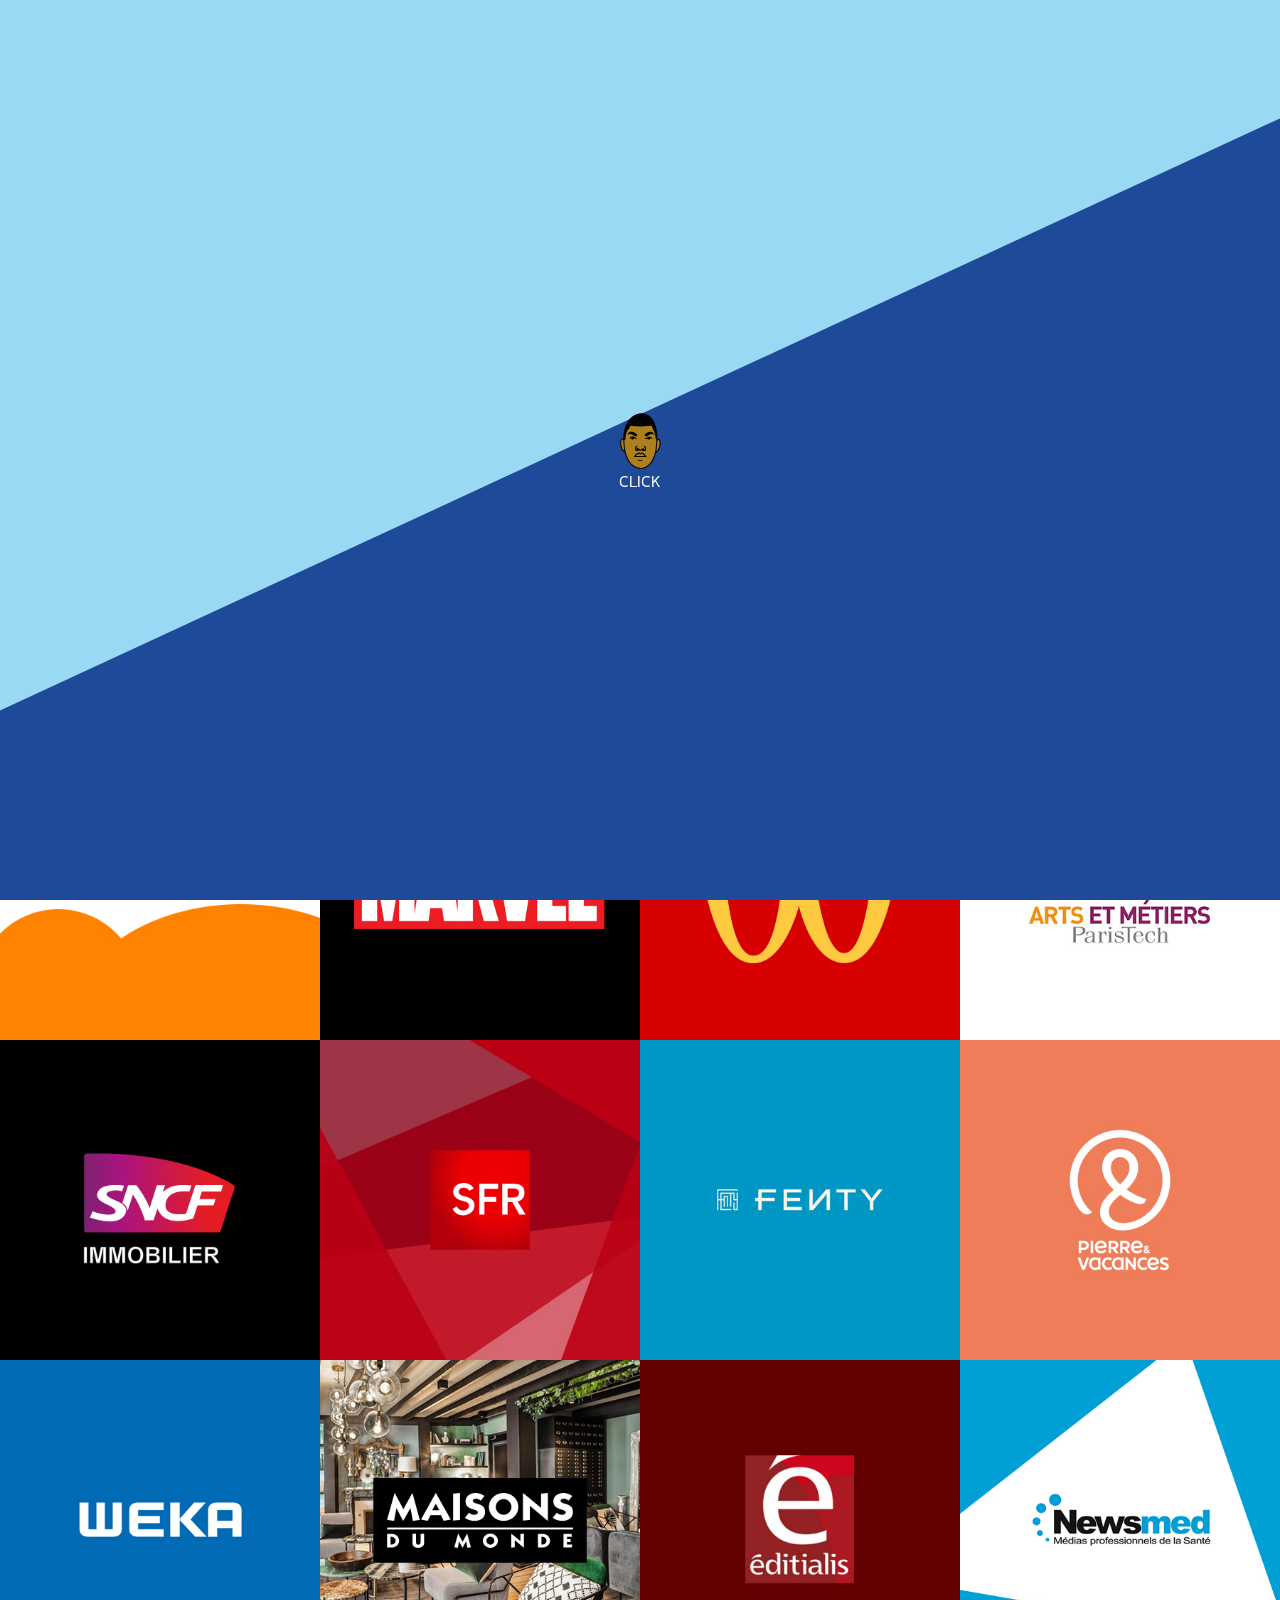
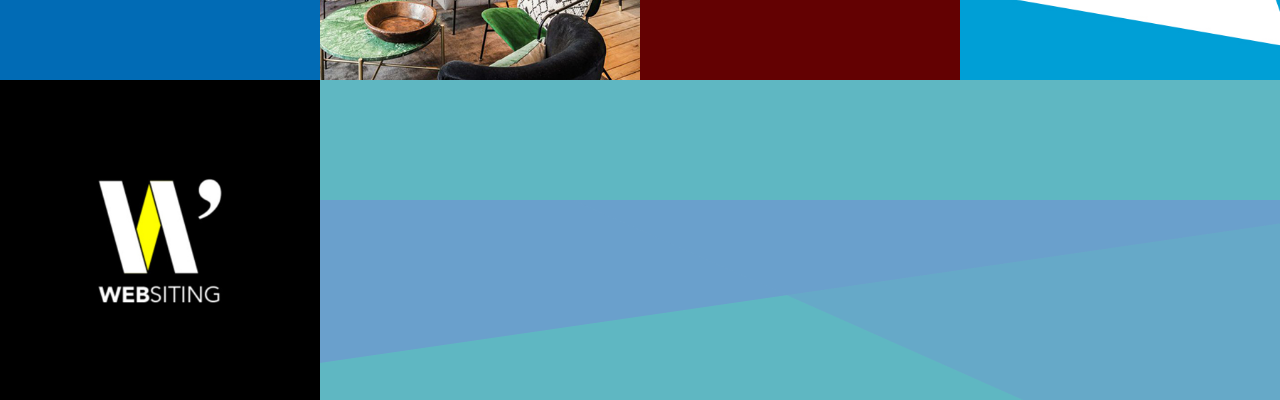
<file: index.html>
<!DOCTYPE html>
<html lang="fr">
<head>
  <meta charset="UTF-8">
  <meta name="viewport" content="width=device-width, initial-scale=1.0">
  <meta http-equiv="X-UA-Compatible" content="ie=edge">
  <link rel="apple-touch-icon" sizes="57x57" href="https://erkomxtil.github.io/DelaStefProd/images/icons/apple-icon-57x57.png">
  <link rel="apple-touch-icon" sizes="60x60" href="https://erkomxtil.github.io/DelaStefProd/images/icons/apple-icon-60x60.png">
  <link rel="apple-touch-icon" sizes="72x72" href="https://erkomxtil.github.io/DelaStefProd/images/icons/apple-icon-72x72.png">
  <link rel="apple-touch-icon" sizes="76x76" href="https://erkomxtil.github.io/DelaStefProd/images/icons/apple-icon-76x76.png">
  <link rel="apple-touch-icon" sizes="114x114" href="https://erkomxtil.github.io/DelaStefProd/images/icons/apple-icon-114x114.png">
  <link rel="apple-touch-icon" sizes="120x120" href="https://erkomxtil.github.io/DelaStefProd/images/icons/apple-icon-120x120.png">
  <link rel="apple-touch-icon" sizes="144x144" href="https://erkomxtil.github.io/DelaStefProd/images/icons/apple-icon-144x144.png">
  <link rel="apple-touch-icon" sizes="152x152" href="https://erkomxtil.github.io/DelaStefProd/images/icons/apple-icon-152x152.png">
  <link rel="apple-touch-icon" sizes="180x180" href="https://erkomxtil.github.io/DelaStefProd/images/icons/apple-icon-180x180.png">
  <link rel="icon" type="image/png" sizes="192x192"  href="https://erkomxtil.github.io/DelaStefProd/images/icons/android-icon-192x192.png">
  <link rel="icon" type="image/png" sizes="32x32" href="https://erkomxtil.github.io/DelaStefProd/images/icons/favicon-32x32.png">
  <link rel="icon" type="image/png" sizes="96x96" href="https://erkomxtil.github.io/DelaStefProd/images/icons/favicon-96x96.png">
  <link rel="icon" type="image/png" sizes="16x16" href="https://erkomxtil.github.io/DelaStefProd/images/icons/favicon-16x16.png">
  <link rel="stylesheet" href="./css/style.css">
  <link href="https://fonts.googleapis.com/css?family=Electrolize&display=swap" rel="stylesheet">
  <title>Delastef</title>
</head>
<body>
  <header>
    <nav id="mainNav">
      <div class="logo">
        <a href="#">
          <img src="https://erkomxtil.github.io/DelaStefProd/images/just-me.png" alt="Logo">
        </a>
      </div>
      <div id="titreNavigation"></div>
      <div class="liens">
        <ul>
          <li><a id="accueil" href="#">Accueil</a></li>
          <li><a id="realisations" href="#">Réalisations</a></li>
          <li><a id="contact" href="#">Contact</a></li>
          <li><a id="linkedin" href="https://www.linkedin.com/in/stephane-chaffre/" target="_blank"><img src="images/linkedin-icon.png" alt="Linkedin"></a></li>
          <li><a id="github" href="https://github.com/Erkomxtil" target="_blank"><img src="images/github-icon.png" alt="Github"></a></li>
        </ul>
      </div>
    </nav>
  </header>
  <div id="main"></div>
  <div class="roue">
    <svg version="1.1" id="roue" xmlns="http://www.w3.org/2000/svg" xmlns:xlink="http://www.w3.org/1999/xlink" x="0px" y="0px"
    width="600px" height="640px" viewBox="0 0 1200 1280" enable-background="new 0 0 600 640" xml:space="preserve">
 <path id="roue" fill="#7FC5CE" d="M643.373,233.272c-3.9,10.1-11.801,31.6-17.601,47.899c-5.7,16.2-11,31.101-11.7,33l-1.3,3.5l-17.899,0.601
   c-28.301,1-55.7,4.899-74.2,10.5c-6.2,1.899-11.7,3.399-12.101,3.399c-0.5,0-5.1-6-10.199-13.3c-16-22.7-54.3-75.2-55.4-75.899
   c-1.2-0.801-9.3,2.199-21.3,7.8c-5.1,2.399-9.6,4.399-10,4.399c-0.5,0-6,3-12.3,6.601c-6.3,3.7-16.2,9.399-22,12.7
   c-18.9,10.8-43,28.8-43,32.199c0,1.301,5.399,13.101,33.7,73.801l11.5,24.699l-8.601,9c-4.7,5-11.1,12.101-14.1,15.801
   c-3,3.699-8,9.6-11.101,13.199c-6.6,7.7-20.8,28.9-25.3,37.7c-1.7,3.5-3.5,6.3-3.899,6.3c-0.4,0-14.7-2.399-31.7-5.399
   c-47.7-8.4-76.7-12.8-77.5-11.9c-1.101,1.2-10.2,24.101-14.3,35.9c-4.101,11.8-10.4,42-14.601,70.399c-1.1,6.9-2.2,13.2-2.5,14
   c-0.5,1.301,6.9,4.5,38.101,16.4c21.399,8.2,44.5,17.1,51.6,19.9l12.7,4.899v13.2c0.1,24.2,2.8,44.4,10.1,74.1
   c2.2,8.801,3.9,16.4,3.9,17c0,0.5-1.7,2.2-3.8,3.601c-20.2,13.899-81.601,58.5-83.2,60.399c-2.4,2.801,16.1,40.4,33.399,68
   c7.4,11.9,21.301,31.9,26.801,38.801l2.3,2.8l17.5-8.101c42.3-19.699,80.8-37,82.399-37c1,0,7.601,5.5,14.801,12.301
   c16.3,15.399,24.899,21.8,47.3,35.5c12.7,7.699,18.1,11.6,18.3,13c0.2,1.1-1.7,14.3-4.2,29.399c-2.5,15-6.2,38.7-8.2,52.601
   c-3.1,21.399-3.5,25.5-2.3,26.3c7,4.5,42.1,15.6,70.4,22.3c17.1,4.1,49.399,10.1,50,9.4c1.399-1.801,26.1-66.801,35-92.301
   c2.199-6.1,4.399-11.3,4.899-11.699c0.601-0.4,8.101-0.801,16.601-0.801c25.3,0,42.699-2.5,69.699-10.1l14.7-4.1l2.601,2.899
   c1.399,1.601,16.1,22.101,32.699,45.5l30.301,42.601l17-7.801c22.6-10.399,35.8-17.5,51.399-27.699c13.7-8.9,34.601-24.5,38.3-28.5
   l2.101-2.301l-7.8-17.5c-4.2-9.6-13.9-30.8-21.5-47c-7.5-16.199-14.2-30.899-14.801-32.699c-1-3.2-0.8-3.4,7.9-12.801
   c17.3-18.5,32.3-38.6,41.5-55.699c2.8-5.101,5.7-10,6.5-10.801c1.6-1.699-0.8-2,59.9,8c23.699,4,44.899,7.4,47.1,7.7l4.1,0.5
   l3.301-8.3c4.3-11.3,15.1-44.8,18.8-58.4c2.5-9.199,7.3-34.399,9.6-51.199c0.601-4.101,0.5-4.301-3.1-6.101
   c-4.8-2.5-24.601-10-64.3-24.7c-17.301-6.399-32.5-12.3-33.7-13.1c-2.2-1.4-2.3-2-2.3-17.2c0-22.6-3-44.6-9.601-70.5
   c-1.399-5.3-2.399-10.7-2.2-11.899c0.2-1.5,7.2-7.101,23.2-18.5c19-13.601,61.8-45.5,64.9-48.301c1.7-1.5-13-32.899-24.9-53.6
   c-11.399-19.9-36.3-54.4-39.1-54.4c-2,0-31.3,13.101-64.3,28.7c-16.801,8-31.7,14.8-33.2,15c-2.4,0.5-4.3-1-15.601-11.899
   c-13-12.7-30.1-26.2-42.699-33.601c-6.601-3.899-15.5-9.899-19.601-13.2c-2.1-1.699-2.899,4,9.101-71.5
   c2.699-17.6,5.3-33.6,5.6-35.699l0.5-3.601l-15.3-6c-18.2-7.1-39.7-14.2-43.101-14.2c-1.399,0-4.199-0.699-6.3-1.6
   c-4-1.7-41.899-9.7-51.5-10.9l-5.7-0.699L643.373,233.272z M620.673,481.671c49.2,6.4,90.5,32.301,114.6,71.801
   c10.8,17.6,19.8,40,23.2,57.199c0.9,4.601,1.4,13.9,1.4,27c-0.101,18.2-0.301,21.1-2.9,32c-7.9,34.101-20.2,57.801-40.6,78.4
   c-23.801,24.1-56.7,40.9-90.9,46.6c-29.3,4.9-67.9-2-98.2-17.6c-45.399-23.5-77.6-71.7-82.899-124.4c-2.8-27.599,5.399-65.5,20-92
   c21.399-38.899,63.699-69,108.8-77.399C591.173,479.871,603.773,479.472,620.673,481.671z">
   </path>
   </svg>
  </div>
  <div id="modalLink">
    <nav id="mobileNav">
      <ul>
        <li><a class="accueil" href="#">Accueil</a></li>
        <li><a class="realisations" href="#">Réalisations</a></li>
        <li><a class="contact" href="#">Contact</a></li>
      </ul>
    </nav>
    <nav class="social">
      <li><a id="linkedin" href="https://www.linkedin.com/in/stephane-chaffre/" target="_blank"><img src="../images/linkedin-icon.png" alt="Linkedin"></a></li>
      <li><a id="github" href="https://github.com/Erkomxtil" target="_blank"><img src="../images/github-icon.png" alt="Github"></a></li>
    </nav>
    <div id="close"></div>
  </div>
  <div class="transition">
    <div class="moveUp"></div> 
    <div class="moveDown"></div>
    <figure>
      <img src="https://erkomxtil.github.io/DelaStefProd/images/just-me.png" alt="Just me">
      <figcaption>Click</figcaption>
    </figure>
  </div>
  <script type="module" src="./js/main.js"></script>
</body>
</html>
</file>
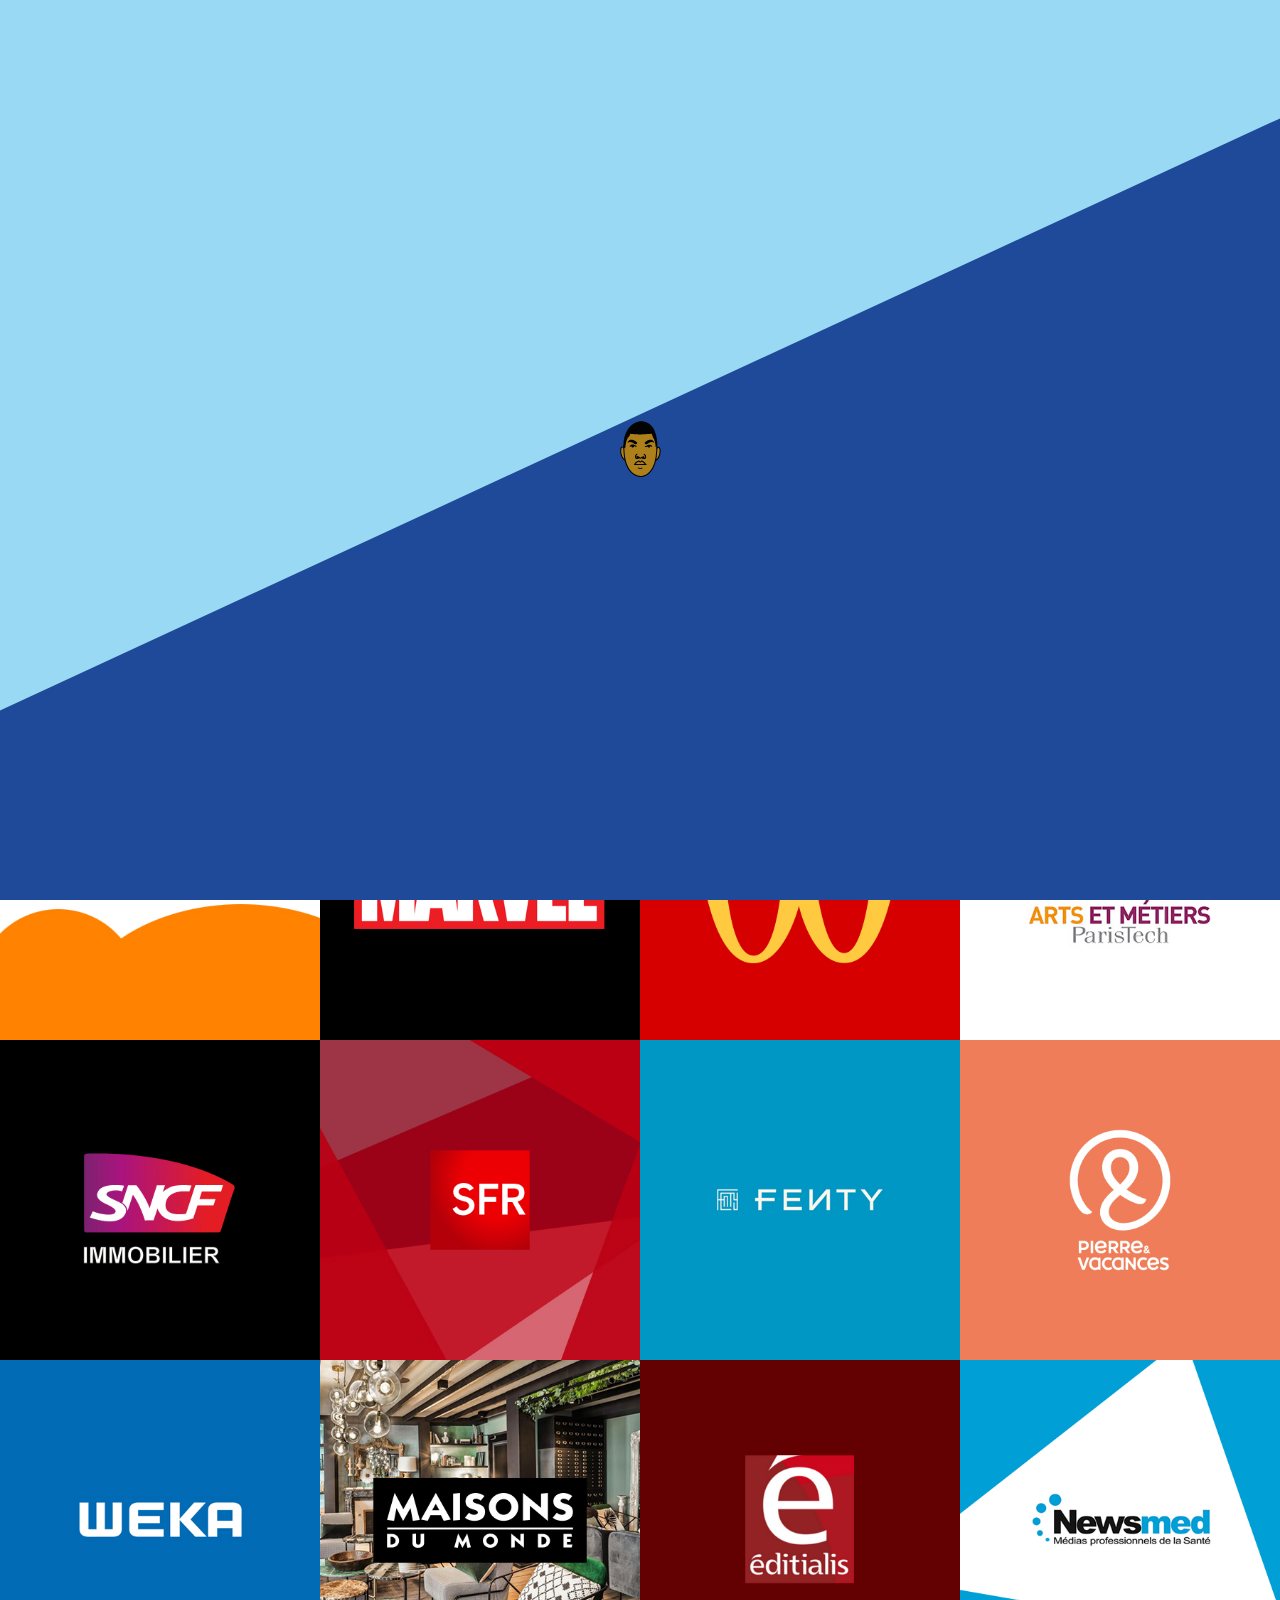
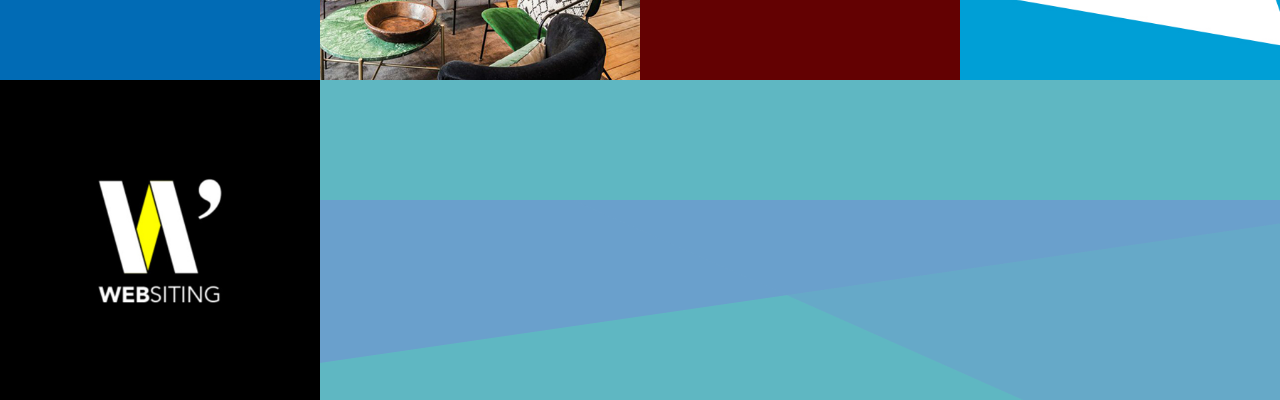
<file: delastef.html>
<!DOCTYPE html>
<html lang="fr">
<head>
  <meta charset="UTF-8">
  <meta name="viewport" content="width=device-width, initial-scale=1.0">
  <meta http-equiv="X-UA-Compatible" content="ie=edge">
  <link rel="apple-touch-icon" sizes="57x57" href="./images/icons/apple-icon-57x57.png">
  <link rel="apple-touch-icon" sizes="60x60" href="./images/icons/apple-icon-60x60.png">
  <link rel="apple-touch-icon" sizes="72x72" href="./images/icons/apple-icon-72x72.png">
  <link rel="apple-touch-icon" sizes="76x76" href="./images/icons/apple-icon-76x76.png">
  <link rel="apple-touch-icon" sizes="114x114" href="./images/icons/apple-icon-114x114.png">
  <link rel="apple-touch-icon" sizes="120x120" href="./images/icons/apple-icon-120x120.png">
  <link rel="apple-touch-icon" sizes="144x144" href="./images/icons/apple-icon-144x144.png">
  <link rel="apple-touch-icon" sizes="152x152" href="./images/icons/apple-icon-152x152.png">
  <link rel="apple-touch-icon" sizes="180x180" href="./images/icons/apple-icon-180x180.png">
  <link rel="icon" type="image/png" sizes="192x192"  href="./images/icons/android-icon-192x192.png">
  <link rel="icon" type="image/png" sizes="32x32" href="./images/icons/favicon-32x32.png">
  <link rel="icon" type="image/png" sizes="96x96" href="./images/icons/favicon-96x96.png">
  <link rel="icon" type="image/png" sizes="16x16" href="./images/icons/favicon-16x16.png">
  <link rel="stylesheet" href="./css/style.css">
  <link href="https://fonts.googleapis.com/css?family=Electrolize&display=swap" rel="stylesheet">
  <title>Delastef</title>
</head>
<body>
  <header>
    <nav id="mainNav">
      <div class="logo">
        <a href="#">
          <img src="../images/just-me.png" alt="Logo">
        </a>
      </div>
      <div id="titreNavigation"></div>
      <div class="liens">
        <ul>
          <li><a id="accueil" href="#">Accueil</a></li>
          <li><a id="realisations" href="#">Réalisations</a></li>
          <li><a id="contact" href="#">Contact</a></li>
          <li><a id="linkedin" href="https://www.linkedin.com/in/stephane-chaffre/" target="_blank"><img src="../images/linkedin-icon.png" alt="Linkedin"></a></li>
          <li><a id="github" href="https://github.com/Erkomxtil" target="_blank"><img src="../images/github-icon.png" alt="Github"></a></li>
        </ul>
      </div>
    </nav>
  </header>
  <div id="main"></div>
  <div class="roue">
    <svg version="1.1" id="roue" xmlns="http://www.w3.org/2000/svg" xmlns:xlink="http://www.w3.org/1999/xlink" x="0px" y="0px"
    width="600px" height="640px" viewBox="0 0 1200 1280" enable-background="new 0 0 600 640" xml:space="preserve">
 <path id="roue" fill="#7FC5CE" d="M643.373,233.272c-3.9,10.1-11.801,31.6-17.601,47.899c-5.7,16.2-11,31.101-11.7,33l-1.3,3.5l-17.899,0.601
   c-28.301,1-55.7,4.899-74.2,10.5c-6.2,1.899-11.7,3.399-12.101,3.399c-0.5,0-5.1-6-10.199-13.3c-16-22.7-54.3-75.2-55.4-75.899
   c-1.2-0.801-9.3,2.199-21.3,7.8c-5.1,2.399-9.6,4.399-10,4.399c-0.5,0-6,3-12.3,6.601c-6.3,3.7-16.2,9.399-22,12.7
   c-18.9,10.8-43,28.8-43,32.199c0,1.301,5.399,13.101,33.7,73.801l11.5,24.699l-8.601,9c-4.7,5-11.1,12.101-14.1,15.801
   c-3,3.699-8,9.6-11.101,13.199c-6.6,7.7-20.8,28.9-25.3,37.7c-1.7,3.5-3.5,6.3-3.899,6.3c-0.4,0-14.7-2.399-31.7-5.399
   c-47.7-8.4-76.7-12.8-77.5-11.9c-1.101,1.2-10.2,24.101-14.3,35.9c-4.101,11.8-10.4,42-14.601,70.399c-1.1,6.9-2.2,13.2-2.5,14
   c-0.5,1.301,6.9,4.5,38.101,16.4c21.399,8.2,44.5,17.1,51.6,19.9l12.7,4.899v13.2c0.1,24.2,2.8,44.4,10.1,74.1
   c2.2,8.801,3.9,16.4,3.9,17c0,0.5-1.7,2.2-3.8,3.601c-20.2,13.899-81.601,58.5-83.2,60.399c-2.4,2.801,16.1,40.4,33.399,68
   c7.4,11.9,21.301,31.9,26.801,38.801l2.3,2.8l17.5-8.101c42.3-19.699,80.8-37,82.399-37c1,0,7.601,5.5,14.801,12.301
   c16.3,15.399,24.899,21.8,47.3,35.5c12.7,7.699,18.1,11.6,18.3,13c0.2,1.1-1.7,14.3-4.2,29.399c-2.5,15-6.2,38.7-8.2,52.601
   c-3.1,21.399-3.5,25.5-2.3,26.3c7,4.5,42.1,15.6,70.4,22.3c17.1,4.1,49.399,10.1,50,9.4c1.399-1.801,26.1-66.801,35-92.301
   c2.199-6.1,4.399-11.3,4.899-11.699c0.601-0.4,8.101-0.801,16.601-0.801c25.3,0,42.699-2.5,69.699-10.1l14.7-4.1l2.601,2.899
   c1.399,1.601,16.1,22.101,32.699,45.5l30.301,42.601l17-7.801c22.6-10.399,35.8-17.5,51.399-27.699c13.7-8.9,34.601-24.5,38.3-28.5
   l2.101-2.301l-7.8-17.5c-4.2-9.6-13.9-30.8-21.5-47c-7.5-16.199-14.2-30.899-14.801-32.699c-1-3.2-0.8-3.4,7.9-12.801
   c17.3-18.5,32.3-38.6,41.5-55.699c2.8-5.101,5.7-10,6.5-10.801c1.6-1.699-0.8-2,59.9,8c23.699,4,44.899,7.4,47.1,7.7l4.1,0.5
   l3.301-8.3c4.3-11.3,15.1-44.8,18.8-58.4c2.5-9.199,7.3-34.399,9.6-51.199c0.601-4.101,0.5-4.301-3.1-6.101
   c-4.8-2.5-24.601-10-64.3-24.7c-17.301-6.399-32.5-12.3-33.7-13.1c-2.2-1.4-2.3-2-2.3-17.2c0-22.6-3-44.6-9.601-70.5
   c-1.399-5.3-2.399-10.7-2.2-11.899c0.2-1.5,7.2-7.101,23.2-18.5c19-13.601,61.8-45.5,64.9-48.301c1.7-1.5-13-32.899-24.9-53.6
   c-11.399-19.9-36.3-54.4-39.1-54.4c-2,0-31.3,13.101-64.3,28.7c-16.801,8-31.7,14.8-33.2,15c-2.4,0.5-4.3-1-15.601-11.899
   c-13-12.7-30.1-26.2-42.699-33.601c-6.601-3.899-15.5-9.899-19.601-13.2c-2.1-1.699-2.899,4,9.101-71.5
   c2.699-17.6,5.3-33.6,5.6-35.699l0.5-3.601l-15.3-6c-18.2-7.1-39.7-14.2-43.101-14.2c-1.399,0-4.199-0.699-6.3-1.6
   c-4-1.7-41.899-9.7-51.5-10.9l-5.7-0.699L643.373,233.272z M620.673,481.671c49.2,6.4,90.5,32.301,114.6,71.801
   c10.8,17.6,19.8,40,23.2,57.199c0.9,4.601,1.4,13.9,1.4,27c-0.101,18.2-0.301,21.1-2.9,32c-7.9,34.101-20.2,57.801-40.6,78.4
   c-23.801,24.1-56.7,40.9-90.9,46.6c-29.3,4.9-67.9-2-98.2-17.6c-45.399-23.5-77.6-71.7-82.899-124.4c-2.8-27.599,5.399-65.5,20-92
   c21.399-38.899,63.699-69,108.8-77.399C591.173,479.871,603.773,479.472,620.673,481.671z">
   </path>
   </svg>
  </div>
  <div id="modalLink">
    <nav id="mobileNav">
      <ul>
        <li><a class="accueil" href="#">Accueil</a></li>
        <li><a class="realisations" href="#">Réalisations</a></li>
        <li><a class="contact" href="#">Contact</a></li>
      </ul>
    </nav>
    <nav class="social">
      <li><a id="linkedin" href="https://www.linkedin.com/in/stephane-chaffre/" target="_blank"><img src="../images/linkedin-icon.png" alt="Linkedin"></a></li>
      <li><a id="github" href="https://github.com/Erkomxtil" target="_blank"><img src="../images/github-icon.png" alt="Github"></a></li>
    </nav>
    <div id="close"></div>
  </div>
  <div class="transition">
    <div class="moveUp"></div> 
    <div class="moveDown"></div>
    <figure>
      <img src="./images/just-me.png" alt="Just me">
    </figure>
  </div>
  <script type="module" src="./js/main.js"></script>
</body>
</html>
</file>
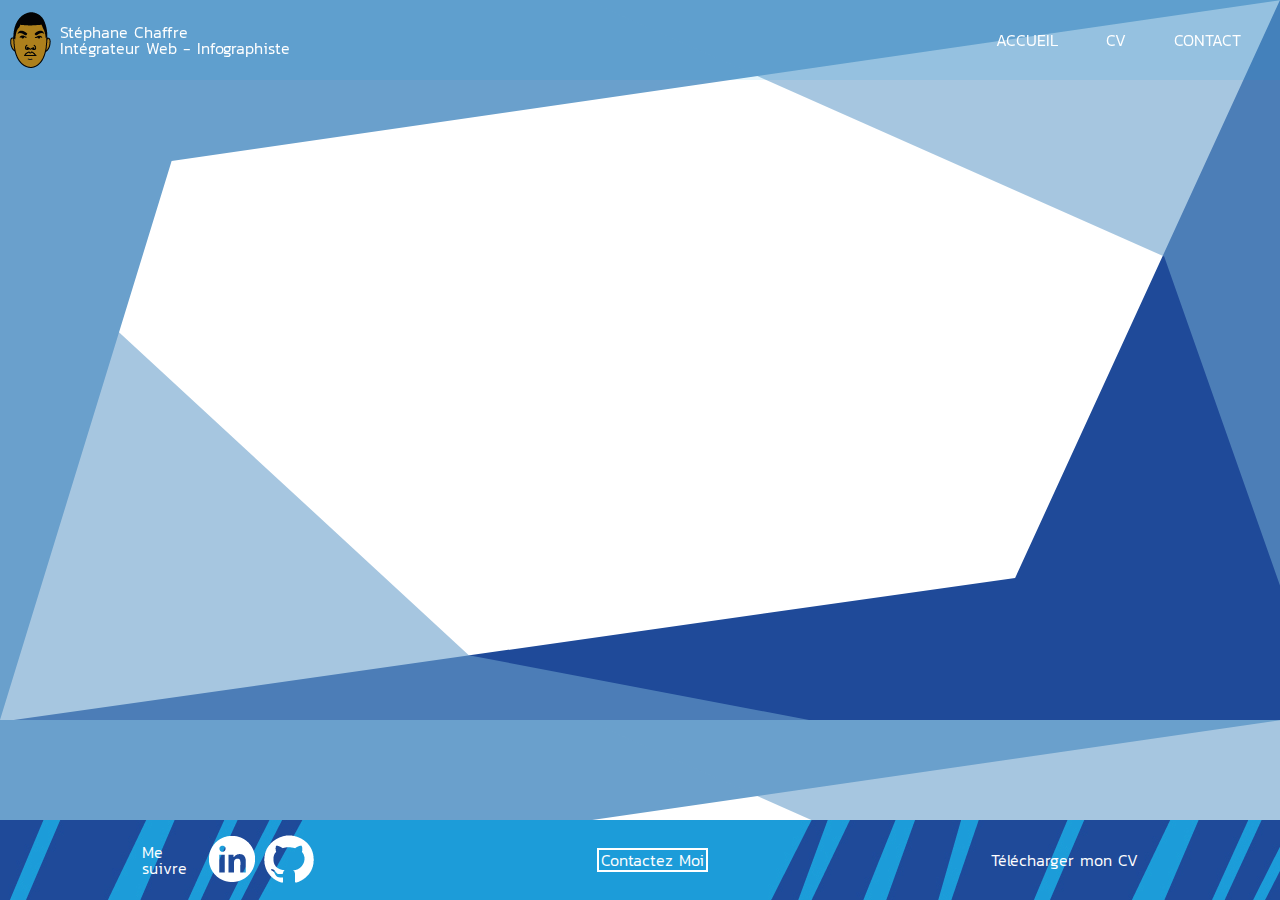
<file: html/base.html>
<!DOCTYPE html>
<html lang="fr">
<head>
  <meta charset="UTF-8">
  <meta name="viewport" content="width=device-width, initial-scale=1.0">
  <meta http-equiv="X-UA-Compatible" content="ie=edge">
  <link rel="stylesheet" href="../css/style.css">
  <link href="https://fonts.googleapis.com/css?family=Electrolize&display=swap" rel="stylesheet">
  <title>Delastef</title>
</head>
<body>
  <header>
    <nav id="mainNav">
      <div class="logo">
        <a href="index.html">
          <img src="../images/just-me.png" alt="Logo">
          <p>
            <span class="myName">Stéphane Chaffre</span><br/>
            Intégrateur Web - Infographiste
          </p> 
        </a>
      </div>   
      <div class="liens">
        <ul>
          <li><a href="#">Accueil</a></li>
          <li><a href="#">CV</a></li>
          <li><a href="#">Portfolio</a></li>
          <li><a href="#">Contact</a></li>
        </ul>
      </div>
    </nav>
  </header>
  <footer>
    <div id="socials">
      <p>
        Me suivre
        <a href="https://www.linkedin.com/in/stephane-chaffre/" target="_blank"><img src="../images/linkedin-icon.png" alt="Linkedin"></a>
        <a href="https://github.com/Erkomxtil" target="_blank"><img src="../images/github-icon.png" alt="Github"></a>
      </p> 
    </div>
    <div id="contact"><a href="#">Contactez Moi</a></div>
    <div id="cv"><a href="../images/cv.pdf" target="_blank">Télécharger mon CV</a></div>
  </footer>
  <div id="modalLink">
    <nav id="mobileNav">
      <ul>
        <li><a href="#">Accueil</a></li>
        <li><a href="#">CV</a></li>
        <li><a href="#">Portfolio</a></li>
        <li><a href="#">Contact</a></li>
      </ul>
    </nav>
    <div id="close"></div>
  </div>
  <script type="module" src="../js/main.js"></script>
</body>
</html>
</file>
<file: css/style.css>
@charset "UTF-8";
html, body, div, span, applet, object, iframe,
h1, h2, h3, h4, h5, h6, p, blockquote, pre,
a, abbr, acronym, address, big, cite, code,
del, dfn, em, img, ins, kbd, q, s, samp,
small, strike, strong, sub, sup, tt, var,
b, u, i, center,
dl, dt, dd, ol, ul, li,
fieldset, form, label, legend,
table, caption, tbody, tfoot, thead, tr, th, td,
article, aside, canvas, details, embed,
figure, figcaption, footer, header, hgroup,
menu, nav, output, ruby, section, summary,
time, mark, audio, video {
  margin: 0;
  padding: 0;
  border: 0;
  font-size: 100%;
  font: inherit;
  vertical-align: baseline;
}

/* HTML5 display-role reset for older browsers */
article, aside, details, figcaption, figure,
footer, header, hgroup, menu, nav, section {
  display: block;
}

body {
  line-height: 1;
}

ol, ul {
  list-style: none;
}

blockquote, q {
  quotes: none;
}

blockquote:before, blockquote:after,
q:before, q:after {
  content: "";
  content: none;
}

table {
  border-collapse: collapse;
  border-spacing: 0;
}

a {
  text-decoration: none;
}

* {
  box-sizing: border-box;
}

header {
  height: 80px;
}
header #mainNav {
  position: fixed;
  background-color: rgba(0, 159, 227, 0.1);
  z-index: 10;
}

@media screen and (max-width: 1024px) {
  #main {
    width: 100%;
    margin: 0 auto;
  }
}
@font-face {
  font-family: kanit;
  src: url(../font/Kanit-Regular.ttf);
}
@font-face {
  font-family: Kanit;
  src: url(../font/Kanit-Bold.ttf);
  font-weight: bold;
}
@font-face {
  font-family: kanit;
  src: url(../font/Kanit-Light.ttf);
  font-weight: lighter;
}
/* Permet de cacher la barre de défillement */
::-webkit-scrollbar {
  width: 0px;
  background: transparent;
}

.transition {
  position: absolute;
  z-index: 100;
  top: 0;
  left: 0;
  height: 100vh;
  width: 100vw;
  display: flex;
  justify-content: center;
  align-items: center;
  transition: all 2.5s ease;
  text-align: center;
}
.transition figure {
  cursor: pointer;
  z-index: 3;
  animation: light 2s linear infinite;
}
.transition figure figcaption {
  text-transform: uppercase;
  font-size: 1rem;
  color: white;
}
.transition .moveUp {
  height: 100vh;
  width: 100%;
  background: #99D9F4;
  -webkit-clip-path: polygon(0% 0%, 0% 80%, 120% 0%, 0% 0%);
          clip-path: polygon(0% 0%, 0% 80%, 120% 0%, 0% 0%);
  position: absolute;
  top: 0;
  transition: all 1s ease;
}
.transition .moveDown {
  height: 100vh;
  width: 100%;
  background: #1F4A99;
  -webkit-clip-path: polygon(120% 0%, 100% 0%, 100% 100%, -32% 100%);
          clip-path: polygon(120% 0%, 100% 0%, 100% 100%, -32% 100%);
  position: absolute;
  bottom: 0;
  transition: all 1s ease;
}
.transition.active {
  animation: noVisible 2s;
  z-index: 0;
}
.transition.active .moveUp {
  height: 0;
}
.transition.active .moveDown {
  height: 0;
}
.transition.active figure {
  display: none;
}

@keyframes noVisible {
  from {
    z-index: 100;
  }
  to {
    z-index: 0;
  }
}
@keyframes light {
  0% {
    transform: rotate(0deg);
  }
  25% {
    transform: rotate(25deg);
  }
  50% {
    transform: rotate(0deg);
  }
  75% {
    transform: rotate(-25deg);
  }
  100% {
    transform: rotate(0deg);
  }
}
/* desktop */
#modalLink {
  display: none;
}

#mainNav {
  background-color: #009FE3;
  display: flex;
  justify-content: space-between;
  align-items: center;
  height: 80px;
  width: 100%;
  color: white;
}
#mainNav a {
  color: white;
}
#mainNav .logo {
  position: relative;
  flex: 3;
}
#mainNav .logo a {
  display: flex;
  align-items: center;
}
#mainNav #titreNavigation {
  display: none;
}
#mainNav .liens {
  position: relative;
  flex: 4;
}
#mainNav .liens ul {
  display: flex;
  padding-right: 2%;
  justify-content: flex-end;
  align-items: center;
}
#mainNav .liens ul li:nth-child(3) {
  display: none;
}
#mainNav .liens ul li a {
  position: relative;
  padding: 1rem 0 0.5rem;
  margin: 0 1rem;
  color: white;
  text-decoration: none;
  text-transform: uppercase;
  background: transparent;
  padding: 0.2rem 0.5rem;
  border-radius: 0.2rem;
}
#mainNav .liens ul li a.active {
  background: rgba(0, 0, 0, 0.2);
}
#mainNav .liens ul li a::after {
  content: "";
  position: absolute;
  left: 50%;
  bottom: 0;
  transform: translateX(-50%) scaleX(0);
  transform-origin: 50% 50%;
  width: 100%;
  height: 1px;
  background-color: rgba(255, 255, 255, 0.8);
  transition: transform 250ms;
}
#mainNav .liens ul li a:hover::after {
  transform: translateX(-50%) scaleX(1);
}
#mainNav .liens ul li:nth-last-child(-n+2) a:hover::after {
  display: none;
}

/* Mobiles */
@media screen and (max-width: 1024px) {
  #modalLink {
    display: none;
    z-index: 200;
  }
  #modalLink.isActive {
    background: url("https://erkomxtil.github.io/DelaStefProd/images/fond.svg") no-repeat center center, url("https://erkomxtil.github.io/DelaStefProd/images/fond-bas.svg") no-repeat center center;
    background-color: #5FB7C2;
    background-size: cover;
    display: flex;
    flex-direction: column;
    position: fixed;
    top: 0;
    left: 0;
    height: 100vh;
    width: 100vw;
    justify-content: center;
    align-items: center;
  }
  #modalLink.isActive li {
    text-align: center;
  }
  #modalLink.isActive li:nth-child(3) {
    display: none;
  }
  #modalLink.isActive li a {
    color: white;
    text-transform: uppercase;
  }
  #modalLink.isActive .social {
    list-style: none;
  }
  #modalLink.isActive .social li {
    padding: 10px;
  }
  #close {
    height: 20px;
    width: 20px;
    position: absolute;
    top: 3.9%;
    right: 0.6%;
  }
  #close::before {
    content: "";
    display: block;
    background-color: white;
    width: 20px;
    height: 3px;
    transform: rotate(45deg);
    position: absolute;
    top: 10px;
    left: -6px;
  }
  #close::after {
    content: "";
    display: block;
    background-color: white;
    width: 20px;
    height: 3px;
    transform: rotate(-45deg);
    position: absolute;
    top: 10px;
    left: -6px;
  }
  #close:hover {
    cursor: pointer;
  }
  #mainNav {
    position: fixed;
    z-index: 10;
  }
  #mainNav .logo {
    flex: unset;
  }
  #mainNav #titreNavigation {
    display: block;
  }
  #mainNav #titreNavigation h1 {
    text-transform: uppercase;
  }
  #mainNav .liens {
    margin-right: 2%;
    position: relative;
    flex: 0;
  }
  #mainNav .liens::before {
    content: "";
    display: block;
    width: 20px;
    height: 10px;
    border-top: 3px solid white;
    border-bottom: 3px solid white;
  }
  #mainNav .liens::after {
    content: "";
    display: block;
    width: 20px;
    height: 3px;
    background-color: white;
    position: absolute;
    top: 50%;
    transform: translate(0, -50%);
  }
  #mainNav .liens:hover {
    cursor: pointer;
  }
  #mainNav .liens ul {
    display: none;
  }
  /* footer */
  #socials {
    display: none;
  }
}
.logo {
  animation: slideLogo 2s;
}

.liens {
  animation: slideLink 1s;
}

@keyframes slideLogo {
  from {
    opacity: 0;
    margin-top: -80px;
  }
  to {
    opacity: 1;
    margin-top: 0;
  }
}
@keyframes slideLink {
  from {
    opacity: 0;
    margin-top: -80px;
  }
  to {
    opacity: 1;
    margin-top: 0;
  }
}
@keyframes start {
  0% {
    top: 0%;
  }
  100% {
    top: -100%;
  }
}
/* Animation de la roue */
.roue {
  display: none;
}

@media screen and (min-width: 1024px) {
  .roue {
    display: block;
    position: absolute;
    top: 20%;
    left: 36%;
    z-index: -1;
    animation: roll 10s linear infinite;
  }
}
@keyframes roll {
  from {
    transform: rotate(0deg);
  }
  to {
    transform: rotate(360deg);
  }
}
#main.accueil {
  display: flex;
  height: calc(100vh - 160px);
  justify-content: center;
  flex-direction: column;
  max-width: 1024px;
  padding: 0 4rem;
  margin: 0 auto;
}
#main.accueil h1 {
  color: #1F4A99;
  font-size: 2em;
  font-weight: bold;
}
#main.accueil .fonction {
  color: #1C9CD9;
  font-size: 1.5em;
}
#main.accueil .texteAccueil {
  font-size: 0.9em;
  color: white;
}

#mobileNav li {
  padding: 10px;
}

/* version desktop */
@media screen and (min-width: 1024px) {
  #main.accueil h1 {
    font-size: 4em;
  }
  #main.accueil .fonction {
    font-size: 3em;
    margin-bottom: 0.5em;
  }
  #main.accueil .linkedin {
    margin-bottom: 0.5em;
  }
  #main.accueil .linkedin a {
    color: #1F4A99;
  }
  #main.accueil .texteAccueil {
    margin-bottom: 0.5em;
  }
}
#main.cv h1 {
  color: blue;
}

#main.realisations {
  display: flex;
  flex-wrap: wrap;
  justify-content: center;
}
#main.realisations .realisationsBlock {
  display: flex;
  justify-content: center;
  overflow: hidden;
  position: relative;
  width: 100%;
}
#main.realisations .realisationsBlock .imgLink {
  cursor: pointer;
  transform: scale(1);
  transition: all 1s ease;
  opacity: 1;
  width: 100%;
}
#main.realisations .realisationsBlock .imgLink:hover {
  transform: scale(1.5);
  opacity: 0.5;
}
#main.realisations .realisationsBlock .titleHover {
  text-transform: uppercase;
  font-size: 1.5rem;
  position: absolute;
  width: 100%;
  text-align: center;
  cursor: pointer;
  top: 50%;
  left: 50%;
  transform: translate(-50%, -50%);
}

#wrapperInfos {
  position: relative;
  width: 100%;
  display: flex;
  flex-direction: column;
  align-items: center;
  margin-top: 100px;
  padding: 0 5%;
}
#wrapperInfos figure {
  position: relative;
}
#wrapperInfos figure .imgLink {
  height: 200px;
}
#wrapperInfos p {
  color: white;
  text-align: center;
  line-height: 1.6em;
  max-width: 500px;
  padding-bottom: 40px;
}
#wrapperInfos p .boldinfos {
  font-weight: bold;
  text-transform: uppercase;
  font-size: 1.2em;
}
#wrapperInfos p .entreprise {
  text-transform: uppercase;
}
#wrapperInfos p a {
  color: white;
}
#wrapperInfos #closeInfos {
  color: white;
  position: absolute;
  top: 10px;
  right: 4%;
  font-size: 18px;
  font-weight: bold;
  cursor: pointer;
  background-color: #1c9cd9;
  width: 20px;
  height: 20px;
  border: 1px solid #1F4A99;
  border-radius: 20px;
  text-align: center;
}

@media screen and (min-width: 600px) {
  #main.realisations {
    justify-content: space-between;
  }
  #main.realisations .realisationsBlock {
    width: 50%;
  }
}
@media screen and (min-width: 900px) {
  #main.realisations {
    justify-content: unset;
    /* Animation de la flèche pour le scroll */
  }
  #main.realisations .realisationsBlock {
    width: 25%;
  }
  #main.realisations .arrowBlock {
    position: absolute;
    bottom: 0;
    left: 50%;
    transform: translateX(-50%);
    display: flex;
    height: 40px;
    width: 40px;
  }
  #main.realisations .arrowBlock::before {
    content: "";
    border-color: #1F4A99;
    border-style: solid;
    border-width: 4px 4px 0 0;
    display: inline-block;
    height: 30px;
    left: 0px;
    position: relative;
    top: -20px;
    vertical-align: top;
    width: 30px;
    transform: rotate(135deg);
    animation: arrowMove 1s infinite ease-in-out;
  }
  @keyframes arrowMove {
    0% {
      top: -4px;
    }
    50% {
      top: -20px;
    }
    100% {
      top: -4px;
    }
  }
}
@media screen and (min-width: 1024px) {
  #main.realisations {
    height: calc(100vh - 80px);
  }
  #main.realisations #wrapperInfos {
    flex-direction: row;
    justify-content: center;
    align-items: flex-start;
    margin: auto;
  }
  #main.realisations #wrapperInfos .imgLink {
    height: 200px;
  }
  #main.realisations #wrapperInfos p {
    text-align: left;
    margin-left: 20px;
  }
}
#main.contact {
  display: flex;
  width: 50vw;
  align-items: center;
  height: calc(100vh - 80px);
  justify-content: center;
  color: white;
}
#main.contact label {
  text-transform: uppercase;
}
#main.contact input, #main.contact textarea {
  width: 50vw;
  margin: 1rem 0;
  background: transparent;
  border: none;
  border-bottom: 1px solid white;
}
#main.contact input::-moz-placeholder, #main.contact textarea::-moz-placeholder {
  color: #7FC5CE;
}
#main.contact input::placeholder, #main.contact textarea::placeholder {
  color: #7FC5CE;
}
#main.contact input[type=submit] {
  cursor: pointer;
  border-radius: 4px;
  width: 50vw;
  border: none;
  padding: 0.5rem;
  background-color: rgba(0, 0, 0, 0.5);
  color: white;
}

@media screen and (min-width: 1024px) {
  #main.contact {
    margin: 0 auto;
  }
}
footer {
  position: fixed;
  display: flex;
  justify-content: space-around;
  align-items: center;
  color: white;
  background: url("https://erkomxtil.github.io/DelaStefProd/images/fond-site.jpg") top left #0009f3;
  height: 80px;
  width: 100%;
  bottom: 0;
}
footer a {
  color: white;
}
footer #contact {
  border: 2px solid white;
  padding: 2px;
}
footer #socials p {
  display: flex;
  align-items: center;
}
footer #socials p a {
  padding-left: 4%;
}

body {
  font-family: "Kanit", sans-serif;
  background: url("https://erkomxtil.github.io/DelaStefProd/images/fond.svg") center top, url("https://erkomxtil.github.io/DelaStefProd/images/fond-bas.svg") no-repeat center 0px;
  background-size: cover, cover;
}/*# sourceMappingURL=style.css.map */
</file>
